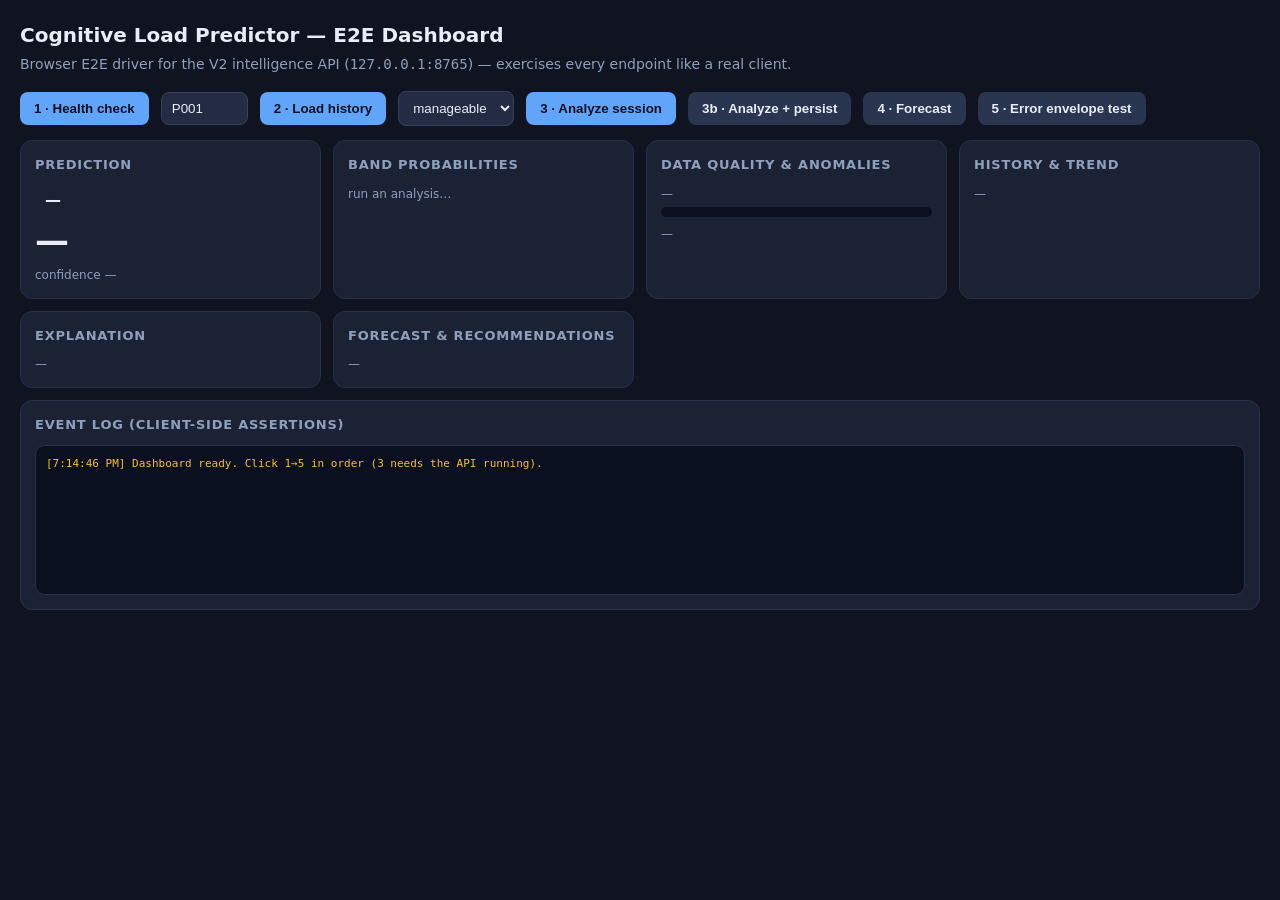
<file: e2e/dashboard.html>
<!DOCTYPE html>
<html lang="en">
<head>
<meta charset="utf-8">
<title>Cognitive Load Predictor — E2E Dashboard</title>
<style>
  :root { --bg:#0f1420; --panel:#1a2233; --ink:#e8edf7; --mut:#8fa0bd; --ok:#4ade80; --warn:#fbbf24; --bad:#f87171; --acc:#60a5fa; }
  * { box-sizing:border-box; }
  body { margin:0; font:14px/1.5 'Segoe UI',system-ui,sans-serif; background:var(--bg); color:var(--ink); padding:20px; }
  h1 { font-size:20px; margin:0 0 4px; }
  .sub { color:var(--mut); margin-bottom:16px; }
  .row { display:flex; gap:12px; flex-wrap:wrap; align-items:center; margin-bottom:14px; }
  button { background:var(--acc); color:#0b1020; border:0; padding:9px 14px; border-radius:8px; font-weight:600; cursor:pointer; }
  button.ghost { background:#2a3550; color:var(--ink); }
  button:disabled { opacity:.45; cursor:wait; }
  select, input { background:#232c42; color:var(--ink); border:1px solid #35415f; padding:8px 10px; border-radius:8px; }
  .grid { display:grid; grid-template-columns:repeat(auto-fit,minmax(260px,1fr)); gap:12px; }
  .card { background:var(--panel); border:1px solid #26314a; border-radius:12px; padding:14px; }
  .card h2 { font-size:13px; text-transform:uppercase; letter-spacing:.06em; color:var(--mut); margin:0 0 10px; }
  .big { font-size:34px; font-weight:700; }
  .pill { display:inline-block; padding:3px 10px; border-radius:999px; font-weight:600; font-size:12px; }
  .pill.Low{background:#14532d;color:#bbf7d0}.pill.Manageable{background:#365314;color:#d9f99d}
  .pill.Elevated{background:#713f12;color:#fde68a}.pill.High{background:#7f1d1d;color:#fecaca}
  .bar { height:10px; background:#0b1020; border-radius:6px; overflow:hidden; margin:4px 0 8px; }
  .bar>div { height:100%; background:var(--acc); }
  .muted { color:var(--mut); font-size:12px; }
  ul { margin:6px 0; padding-left:18px; }
  li { margin:4px 0; }
  #log { background:#0b1020; border:1px solid #26314a; border-radius:10px; padding:10px; height:150px; overflow-y:auto;
         font:11px/1.5 Consolas,monospace; color:#9fb3d8; white-space:pre-wrap; }
  .status { font-size:12px; color:var(--mut); }
  .ok { color:var(--ok); } .bad { color:var(--bad); } .warn { color:var(--warn); }
</style>
</head>
<body>
<h1>Cognitive Load Predictor — E2E Dashboard</h1>
<div class="sub">Browser E2E driver for the V2 intelligence API (<code>127.0.0.1:8765</code>) — exercises every endpoint like a real client.</div>

<div class="row">
  <button id="btnHealth">1 · Health check</button>
  <input id="pid" value="P001" size="7" title="participant id">
  <button id="btnHistory">2 · Load history</button>
  <select id="profile">
    <option value="low">low</option>
    <option value="manageable" selected>manageable</option>
    <option value="elevated">elevated</option>
    <option value="high">high</option>
  </select>
  <button id="btnAnalyze">3 · Analyze session</button>
  <button id="btnEnrich" class="ghost">3b · Analyze + persist</button>
  <button id="btnForecast" class="ghost">4 · Forecast</button>
  <button id="btnError" class="ghost">5 · Error envelope test</button>
</div>

<div class="grid">
  <div class="card"><h2>Prediction</h2>
    <div id="pBand" class="pill" style="font-size:16px">—</div>
    <div class="big" id="pScore">—</div>
    <div class="muted" id="pConf">confidence —</div>
  </div>
  <div class="card"><h2>Band probabilities</h2><div id="pProbs" class="muted">run an analysis…</div></div>
  <div class="card"><h2>Data quality & anomalies</h2>
    <div id="aStatus" class="muted">—</div><div class="bar"><div id="aBar" style="width:0%"></div></div>
    <div class="muted" id="aFlags">—</div>
  </div>
  <div class="card"><h2>History & trend</h2><div id="tHist" class="muted">—</div></div>
  <div class="card"><h2>Explanation</h2><div id="xPlain" class="muted">—</div></div>
  <div class="card"><h2>Forecast & recommendations</h2><div id="fCast" class="muted">—</div></div>
</div>

<div class="card" style="margin-top:12px"><h2>Event log (client-side assertions)</h2><div id="log"></div></div>

<script>
const API = "http://127.0.0.1:8765/api/v1";
const logEl = document.getElementById("log");
let passCount = 0, failCount = 0;

function log(msg, cls) {
  const line = document.createElement("div");
  if (cls) line.className = cls;
  line.textContent = `[${new Date().toLocaleTimeString()}] ${msg}`;
  logEl.appendChild(line);
  logEl.scrollTop = logEl.scrollHeight;
}
function assert(name, cond, detail) {
  if (cond) { passCount++; log(`PASS ${name}${detail ? " — " + detail : ""}`, "ok"); }
  else { failCount++; log(`FAIL ${name}${detail ? " — " + detail : ""}`, "bad"); }
}

async function api(method, path, body) {
  const res = await fetch(API + path, {
    method, headers: { "Content-Type": "application/json" },
    body: body === undefined ? undefined : JSON.stringify(body),
  });
  let json = null;
  try { json = await res.json(); } catch { /* non-json */ }
  return { status: res.status, json };
}

// Seeded RNG so dashboard sessions are reproducible (mulberry32).
function mulberry32(seed) {
  return function () {
    seed |= 0; seed = (seed + 0x6D2B79F5) | 0;
    let t = Math.imul(seed ^ (seed >>> 15), 1 | seed);
    t = (t + Math.imul(t ^ (t >>> 7), 61 | t)) ^ t;
    return ((t ^ (t >>> 14)) >>> 0) / 4294967296;
  };
}

// Build a synthetic session mirroring the app's trial schema.
function makeSession(participantId, profile, seed) {
  const rnd = mulberry32(seed);
  const P = {
    low:       { rt: 300, rs: 40, fs: 0.03, acc: 0.95, cost: 60,  mem: 0.85, span: 6, str: 0.95, scost: 55 },
    manageable:{ rt: 420, rs: 60, fs: 0.07, acc: 0.88, cost: 130, mem: 0.65, span: 5, str: 0.88, scost: 105 },
    elevated:  { rt: 560, rs: 95, fs: 0.13, acc: 0.76, cost: 205, mem: 0.45, span: 4, str: 0.78, scost: 175 },
    high:      { rt: 760, rs:140, fs: 0.20, acc: 0.58, cost: 320, mem: 0.24, span: 3, str: 0.58, scost: 285 },
  }[profile];
  const clamp = (v, lo, hi) => Math.max(lo, Math.min(hi, v));
  const rt = (m, s) => Math.round(clamp(m + (rnd() + rnd() + rnd() - 1.5) * 2 * s, 120, m + 4 * s));
  const trials = (n, make) => Array.from({ length: n }, make);
  const started = new Date();
  return {
    session_id: `${participantId}-web-${Date.now()}`,
    participant_id: participantId,
    started_at: started.toISOString().slice(0, 19),
    finished_at: new Date(started.getTime() + 370000).toISOString().slice(0, 19),
    duration_seconds: 370,
    baseline_session: false,
    questionnaire: { sleep_hours: 7, stress_level: 2, caffeine_mg: 50, fatigue_level: 2, notes: "dashboard E2E" },
    self_report_load_band: profile,
    tasks: {
      reaction_time: { trials: trials(8, () => {
        const fs = rnd() < P.fs;
        return { false_start: fs, missed: false, response_ms: fs ? null : rt(P.rt, P.rs),
                 response_seconds: null, response_window_ms: 60000, correct: !fs };
      })},
      task_switching: { trials: trials(24, () => {
        const sw = rnd() < 0.5;
        return { is_switch: sw, correct: rnd() < (sw ? P.acc : Math.min(0.99, P.acc + 0.05)), missed: false,
                 response_ms: rt(P.rt + (sw ? P.cost : 0), P.rs * 1.1), response_window_ms: 60000 };
      })},
      working_memory: { trials: [3,3,4,4,5,5,6,6,7,7].map(len => {
        const full = rnd() < P.mem * Math.max(0.45, 1.1 - (len - 3) * 0.1);
        const pos = full ? 1.0 : clamp(rnd(), 0, 1);
        return { sequence_length: len, full_correct: full, position_accuracy: pos,
                 response_ms: rt(1400 + len * 260, 350), response_window_ms: 60000, correct: full };
      })},
      stroop: { trials: trials(28, () => {
        const con = rnd() < 0.4;
        return { congruent: con, correct: rnd() < P.str, missed: false,
                 response_ms: rt(P.rt + (con ? 0 : P.scost), 80), response_window_ms: 60000 };
      })},
    },
  };
}

function bar(label, value) {
  return `<div>${label} <span class="muted">${(value * 100).toFixed(1)}%</span></div>
          <div class="bar"><div style="width:${(value * 100).toFixed(1)}%"></div></div>`;
}

// ---- 1. health -------------------------------------------------------------
document.getElementById("btnHealth").onclick = async () => {
  log("GET /health");
  const { status, json } = await api("GET", "/health");
  assert("health 200", status === 200 && json && json.status === "ok");
  assert("health versions", json && json.model_version === "2.0.0" && json.api_version === "v1",
         JSON.stringify(json));
};

// ---- 2. history --------------------------------------------------------------
document.getElementById("btnHistory").onclick = async () => {
  const pid = document.getElementById("pid").value.trim() || "P001";
  log(`GET /participants/${pid}/history`);
  const { status, json } = await api("GET", `/participants/${pid}/history`);
  assert("history 200", status === 200 && json && Array.isArray(json.sessions));
  assert("history count matches", json && json.count === json.sessions.length, `count=${json && json.count}`);
  const order = json && json.sessions.map(s => s.started_at || "");
  const sorted = [...(order || [])].sort();
  assert("history oldest-first", JSON.stringify(order) === JSON.stringify(sorted));
  document.getElementById("tHist").textContent =
    `${pid}: ${json.count} prior session(s)` + (json.count ? `, latest overall_score=${json.sessions[json.count - 1].overall_score}` : "");
  if (json.count >= 5) {
    const { status: fs, json: fj } = await api("POST", "/forecast", { participant_id: pid });
    assert("forecast 200 (>=5 sessions)", fs === 200 && fj && fj.available === true, fs === 200 ? `${fj.band} p=${fj.probability}` : `status ${fs}`);
    document.getElementById("fCast").textContent = fs === 200
      ? `Next session: ${fj.band} (p=${fj.probability}, projected score ${fj.projected_score})`
      : `Forecast failed: ${fs}`;
  } else {
    const { status: fs, json: fj } = await api("POST", "/forecast", { participant_id: pid });
    assert("forecast 422 guard (<5 sessions)", fs === 422 && fj && fj.error && fj.error.code === "INSUFFICIENT_HISTORY");
    document.getElementById("fCast").textContent = `Forecast unavailable: ${fj && fj.error && fj.error.message}`;
  }
};

// ---- 3. analyze --------------------------------------------------------------
document.getElementById("btnAnalyze").onclick = () => runAnalysis(false);
document.getElementById("btnEnrich").onclick = () => runAnalysis(true);

async function runAnalysis(persist) {
  const pid = document.getElementById("pid").value.trim() || "P001";
  const profile = document.getElementById("profile").value;
  const session = makeSession(pid, profile, 42 + Date.now() % 100);
  log(`${persist ? "POST /sessions/analyze/enrich" : "POST /sessions/analyze"} (${profile} session for ${pid})`);
  const { status, json } = await api("POST", persist ? "/sessions/analyze/enrich" : "/sessions/analyze", session);
  assert("analyze 200", status === 200 && json && json.uncertainty, `status=${status}`);
  if (status !== 200 || !json) { log("aborting render — no payload", "bad"); return; }

  if (persist) {
    assert("enrich persisted session_id echo", json.session_id === session.session_id, json.session_id);
    const h = await api("GET", `/participants/${pid}/history`);
    assert("enrich visible in history", h.json.sessions.some(s => s.session_id === session.session_id));
  }

  // Prediction card
  const band = json.uncertainty.top_label;
  document.getElementById("pBand").className = "pill " + band;
  document.getElementById("pBand").textContent = band;
  document.getElementById("pScore").textContent = (json.v2_csv_row ? "" : "");
  const overall = json.explanation && json.explanation.all_contributions ?
    undefined : undefined;
  // score is not directly in payload; derive from probabilities + trend? show band + confidence instead
  document.getElementById("pScore").textContent = band;
  document.getElementById("pConf").textContent = `confidence ${json.uncertainty.level} (score ${json.uncertainty.score})`;
  assert("uncertainty level valid", ["Low", "Moderate", "High"].includes(json.uncertainty.level));

  // Probabilities
  const probs = json.probabilities;
  document.getElementById("pProbs").innerHTML =
    Object.entries(probs).map(([k, v]) => bar(k, v)).join("");
  const psum = Object.values(probs).reduce((a, b) => a + b, 0);
  assert("probabilities sum to ~1", Math.abs(psum - 1) < 0.01, psum.toFixed(4));

  // Quality / anomalies
  const q = json.quality.score, a = json.anomaly;
  document.getElementById("aStatus").innerHTML = `quality <b>${q.toFixed(1)}/100</b> — status <b>${a.status}</b>`;
  document.getElementById("aBar").style.width = q + "%";
  document.getElementById("aBar").style.background = q >= 80 ? "var(--ok)" : q >= 50 ? "var(--warn)" : "var(--bad)";
  document.getElementById("aFlags").textContent = a.reasons.length ? a.reasons.map(r => `[${r.severity}] ${r.code}`).join(" · ") : "no flags";
  assert("quality in range", q >= 0 && q <= 100, q.toFixed(1));
  assert("anomaly status valid", ["Normal", "Review", "Anomalous"].includes(a.status));

  // History & trend
  document.getElementById("tHist").textContent =
    `${json.history_size} prior sessions · trend: ${json.trend.direction}` +
    (json.trend.score_change !== null && json.trend.score_change !== undefined ? ` (${json.trend.score_change >= 0 ? "+" : ""}${json.trend.score_change})` : "");
  assert("leakage guard: current session not in history count", typeof json.history_size === "number");

  // Explanation
  const x = json.explanation;
  document.getElementById("xPlain").innerHTML = x.narrative.map(s => `• ${s}`).join("<br>") +
    `<div class="muted" style="margin-top:6px">method: ${x.method} (exact=${x.exact})</div>`;
  assert("explanation method known", ["rule_decomposition", "model_linear"].includes(x.method));
  const pointsSum = x.all_contributions.reduce((s, c) => s + c.points, 0);
  assert("contributions present", x.all_contributions.length > 0, `${x.all_contributions.length} factors, Σ=${pointsSum.toFixed(2)} ${x.unit}`);

  // Forecast & recommendations
  const f = json.forecast, r = json.recommendations;
  const fText = f.available ? `Next: ${f.band} (p=${f.probability}, proj ${f.projected_score})` : f.reason;
  const rText = r.items.length ? r.items.map(i => `${i.title} ← ${i.basis}`).join(" | ") : "no recommendations (healthy session)";
  document.getElementById("fCast").innerHTML = `${fText}<br><span class="muted">${rText}</span>`;
  assert("forecast field present", f && typeof f.available === "boolean");
  assert("recommendations carry basis", r.items.every(i => typeof i.basis === "string" && i.basis.length > 5));
  assert("recommendations capped at 4", r.items.length <= 4, `${r.items.length} items`);
  assert("caveat present", r.caveat.includes("not clinical advice"));

  log(`Done. ${passCount} passed, ${failCount} failed so far.`, failCount ? "warn" : "ok");
}

// ---- 4. standalone forecast button --------------------------------------------
document.getElementById("btnForecast").onclick = async () => {
  const pid = document.getElementById("pid").value.trim() || "P001";
  log(`POST /forecast (${pid})`);
  const { status, json } = await api("POST", "/forecast", { participant_id: pid });
  assert("forecast status is 200 or 422", status === 200 || status === 422, `status=${status}`);
  document.getElementById("fCast").textContent = status === 200
    ? `Next: ${json.band} (p=${json.probability}, projected score ${json.projected_score})`
    : `${json.error.code}: ${json.error.message}`;
};

// ---- 5. error envelope --------------------------------------------------------
document.getElementById("btnError").onclick = async () => {
  log("POST /sessions/analyze with malformed body");
  const res = await fetch(API + "/sessions/analyze", { method: "POST", headers: { "Content-Type": "application/json" }, body: "not-json" });
  const json = await res.json();
  assert("malformed body -> 400 + envelope", res.status === 400 && json.error && json.error.code === "MALFORMED_BODY");
  log("POST /sessions/analyze missing tasks field");
  const { status: s2, json: j2 } = await api("POST", "/sessions/analyze", { session_id: "x", participant_id: "y" });
  assert("missing field -> 400 MISSING_FIELD", s2 === 400 && j2.error && j2.error.code === "MISSING_FIELD", j2.error && j2.error.message);
  const r3 = await api("GET", "/sessions/GHOST/analysis");
  assert("unknown session -> 404", r3.status === 404 && r3.json.error.code === "SESSION_NOT_FOUND");
};

log("Dashboard ready. Click 1→5 in order (3 needs the API running).", "warn");
</script>
</body>
</html>
</file>
